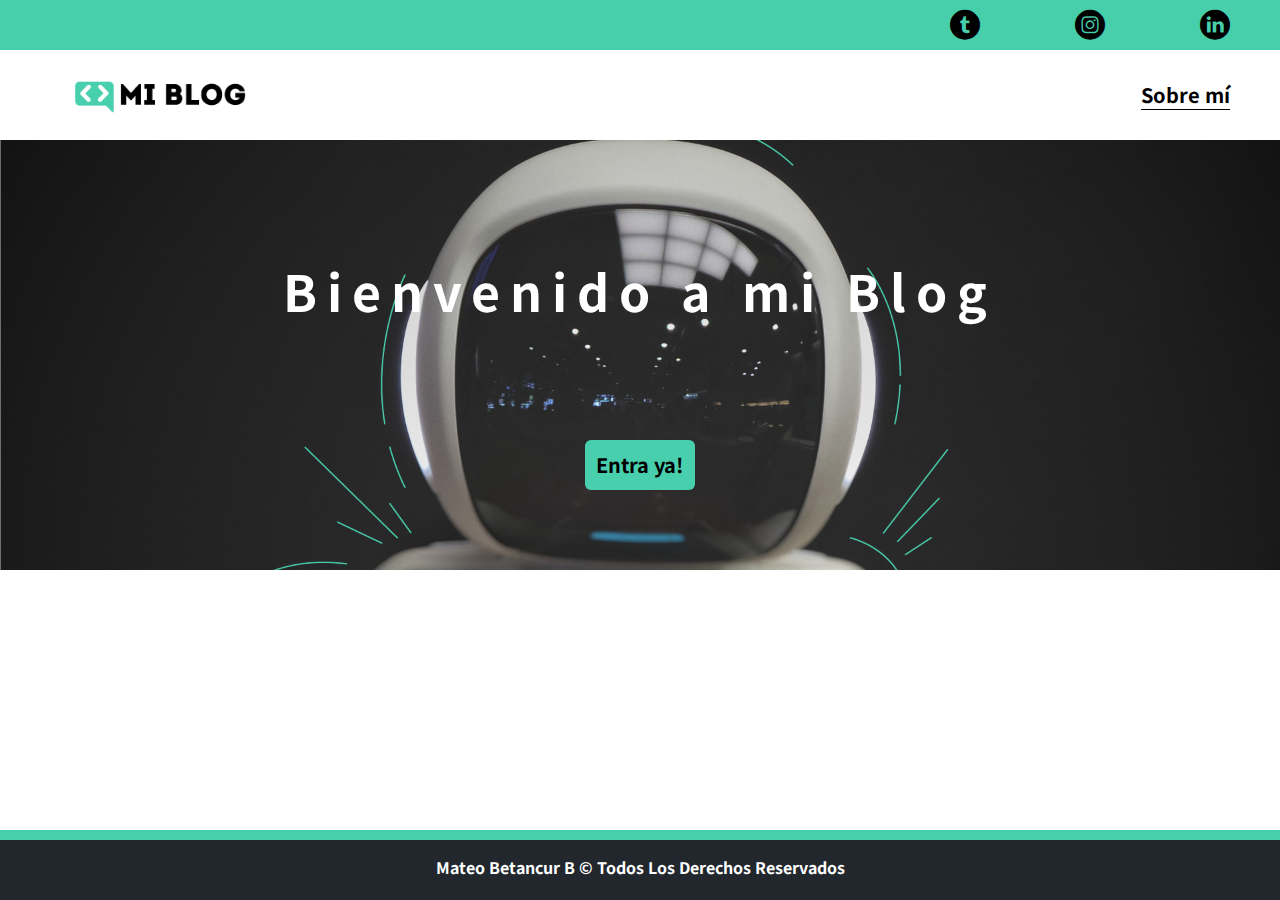
<file: index.html>
<!DOCTYPE html>
<html lang="es">

<head>
    <meta charset="UTF-8">
    <meta name="viewport" content="width=device-width, initial-scale=1.0">
    <meta http-equiv="X-UA-Compatible" content="ie=edge">
    <title>Mi Blog</title>
    <link rel="stylesheet" href="css/main.css">
    <link rel="stylesheet" href="css/font/flaticon.css">
    <link rel="stylesheet" href="css/media-queries.css">
    <link rel="preconnect" href="https://fonts.gstatic.com">
    <link rel="shortcut icon" href="/assets/img/tierra.png" type="image/x-icon">
    <link href="https://fonts.googleapis.com/css2?family=Noto+Sans+JP:wght@100;300;400;500;700;900&display=swap" rel="stylesheet">
</head>

<body>
    <header>
        <section class="header-icons-container">
            <div class="icons">
                <a href="https://twitter.com/MateoBetancurB" target="_blank"><span class="flaticon-002-twitter"></span></a>
                <a href="https://www.instagram.com/mateobetancurb/" target="_blank"><span class="flaticon-011-instagram"></span></a>
                <a href="https://www.linkedin.com/in/mateo-betancur-b-013927201/" target="_blank"><span class="flaticon-010-linkedin"></span></a>
            </div>
        </section>
        <nav>
            <section class="nav-logo-container">
                <a href="/index.html"><img src="assets/img/Logo-negro.png" alt="Logo de mi blog"> </a>
            </section>
            <section class="profile-link">
                <a href="perfil.html">Sobre mí</a>
            </section>
        </nav>
    </header>
    <main class="home-main">
        <section>
            <h1 class="home-main-text">Bienvenido a mi Blog</h1>
            <a class="home-main-button" href="blogs.html">Entra ya!</a>
        </section>
    </main>
    <footer class="footer1">
        <p>Mateo Betancur B &copy; Todos Los Derechos Reservados </p>
    </footer>
</body>

</html>
</file>
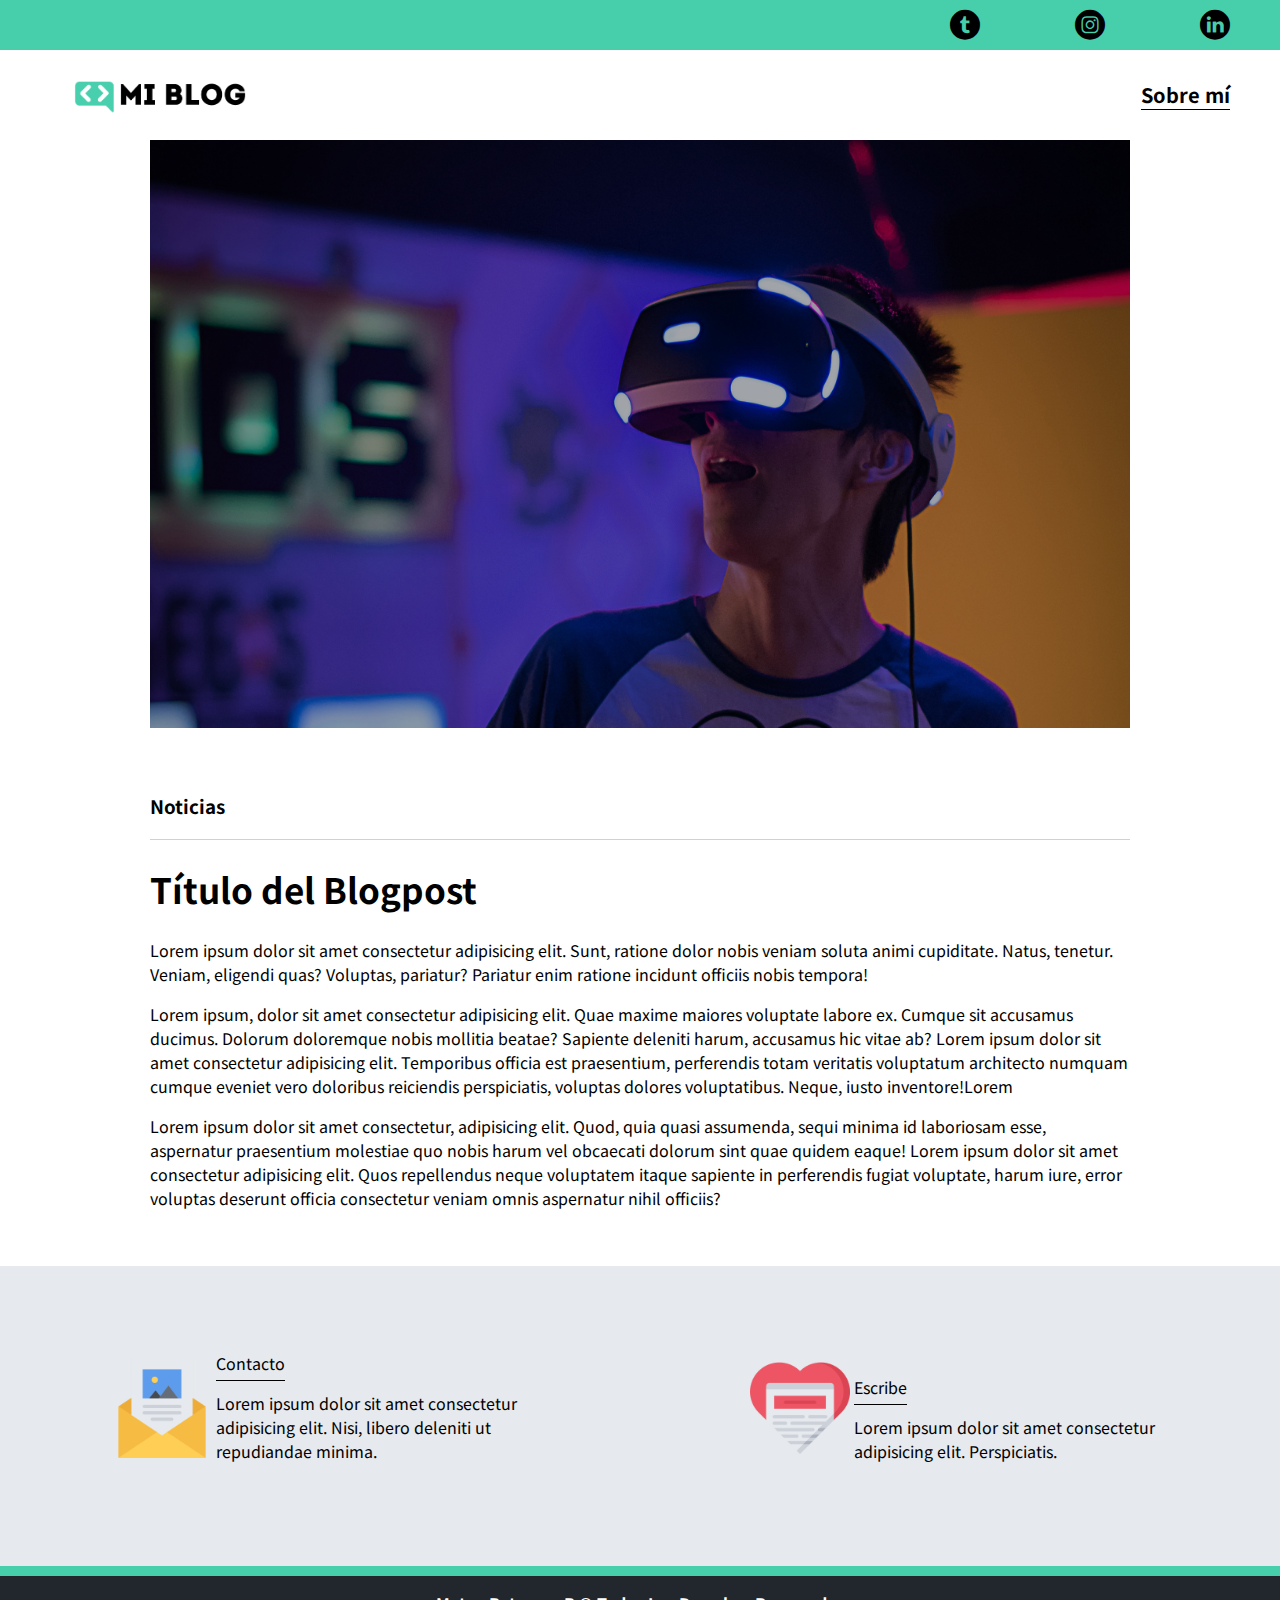
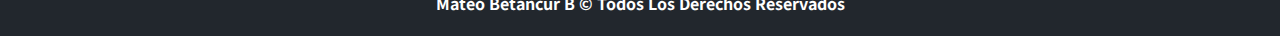
<file: blog.html>
<!DOCTYPE html>
<html lang="es">

<head>
    <meta charset="UTF-8">
    <meta name="viewport" content="width=device-width, initial-scale=1.0">
    <meta http-equiv="X-UA-Compatible" content="ie=edge">
    <title>Mi Blog</title>
    <link rel="stylesheet" href="css/main.css">
    <link rel="stylesheet" href="css/font/flaticon.css">
    <link rel="stylesheet" href="css/media-queries.css">
    <link rel="preconnect" href="https://fonts.gstatic.com">
    <link rel="shortcut icon" href="/assets/img/tierra.png" type="image/x-icon">
    <link href="https://fonts.googleapis.com/css2?family=Noto+Sans+JP:wght@100;300;400;500;700;900&display=swap" rel="stylesheet">
</head>

<body>
    <header>
        <section class="header-icons-container">
            <div class="icons">
                <a href="/"><span class="flaticon-002-twitter"></span></a>
                <a href="/"><span class="flaticon-011-instagram"></span></a>
                <a href="/"><span class="flaticon-010-linkedin"></span></a>
            </div>
        </section>
        <nav>
            <section class="nav-logo-container">
                <a href="/"><img src="assets/img/Logo-negro.png" alt="Logo de mi blog"> </a>
            </section>
            <section class="profile-link">
                <a href="perfil.html">Sobre mí</a>
            </section>
        </nav>
    </header>
    <main>
        <section class="grid-container blogpost-img-container">
            <img src="assets/img/post-1.png" alt="">
        </section>
        <section class="blogpost-main-container">
            <div class="grid-container">
                <h3>Noticias</h3>
                <article>
                    <h1>Título del Blogpost</h1>
                    <p>Lorem ipsum dolor sit amet consectetur adipisicing elit. Sunt, ratione dolor nobis veniam soluta animi cupiditate. Natus, tenetur. Veniam, eligendi quas? Voluptas, pariatur? Pariatur enim ratione incidunt officiis nobis tempora!</p>
                    <p>Lorem ipsum, dolor sit amet consectetur adipisicing elit. Quae maxime maiores voluptate labore ex. Cumque sit accusamus ducimus. Dolorum doloremque nobis mollitia beatae? Sapiente deleniti harum, accusamus hic vitae ab? Lorem ipsum
                        dolor sit amet consectetur adipisicing elit. Temporibus officia est praesentium, perferendis totam veritatis voluptatum architecto numquam cumque eveniet vero doloribus reiciendis perspiciatis, voluptas dolores voluptatibus. Neque,
                        iusto inventore!Lorem</p>
                    <p>Lorem ipsum dolor sit amet consectetur, adipisicing elit. Quod, quia quasi assumenda, sequi minima id laboriosam esse, aspernatur praesentium molestiae quo nobis harum vel obcaecati dolorum sint quae quidem eaque! Lorem ipsum dolor
                        sit amet consectetur adipisicing elit. Quos repellendus neque voluptatem itaque sapiente in perferendis fugiat voluptate, harum iure, error voluptas deserunt officia consectetur veniam omnis aspernatur nihil officiis?</p>
                </article>
            </div>
        </section>
        <section class="contact-main-container">
            <div>
                <img src="assets/img/013-newsletter.png" alt="">
                <div class="contact-left">
                    <a href="/">Contacto</a>
                    <p>Lorem ipsum dolor sit amet consectetur adipisicing elit. Nisi, libero deleniti ut repudiandae minima.</p>
                </div>
            </div>
            <div>
                <img src="assets/img/006-like.png" alt="">
                <div class="contact-right">
                    <a href="/">Escribe</a>
                    <p>Lorem ipsum dolor sit amet consectetur adipisicing elit. Perspiciatis.</p>
                </div>
            </div>
        </section>
    </main>
    <footer class="footer">
        <p>Mateo Betancur B &copy; Todos Los Derechos Reservados </p>
    </footer>
</body>

</html>
</file>
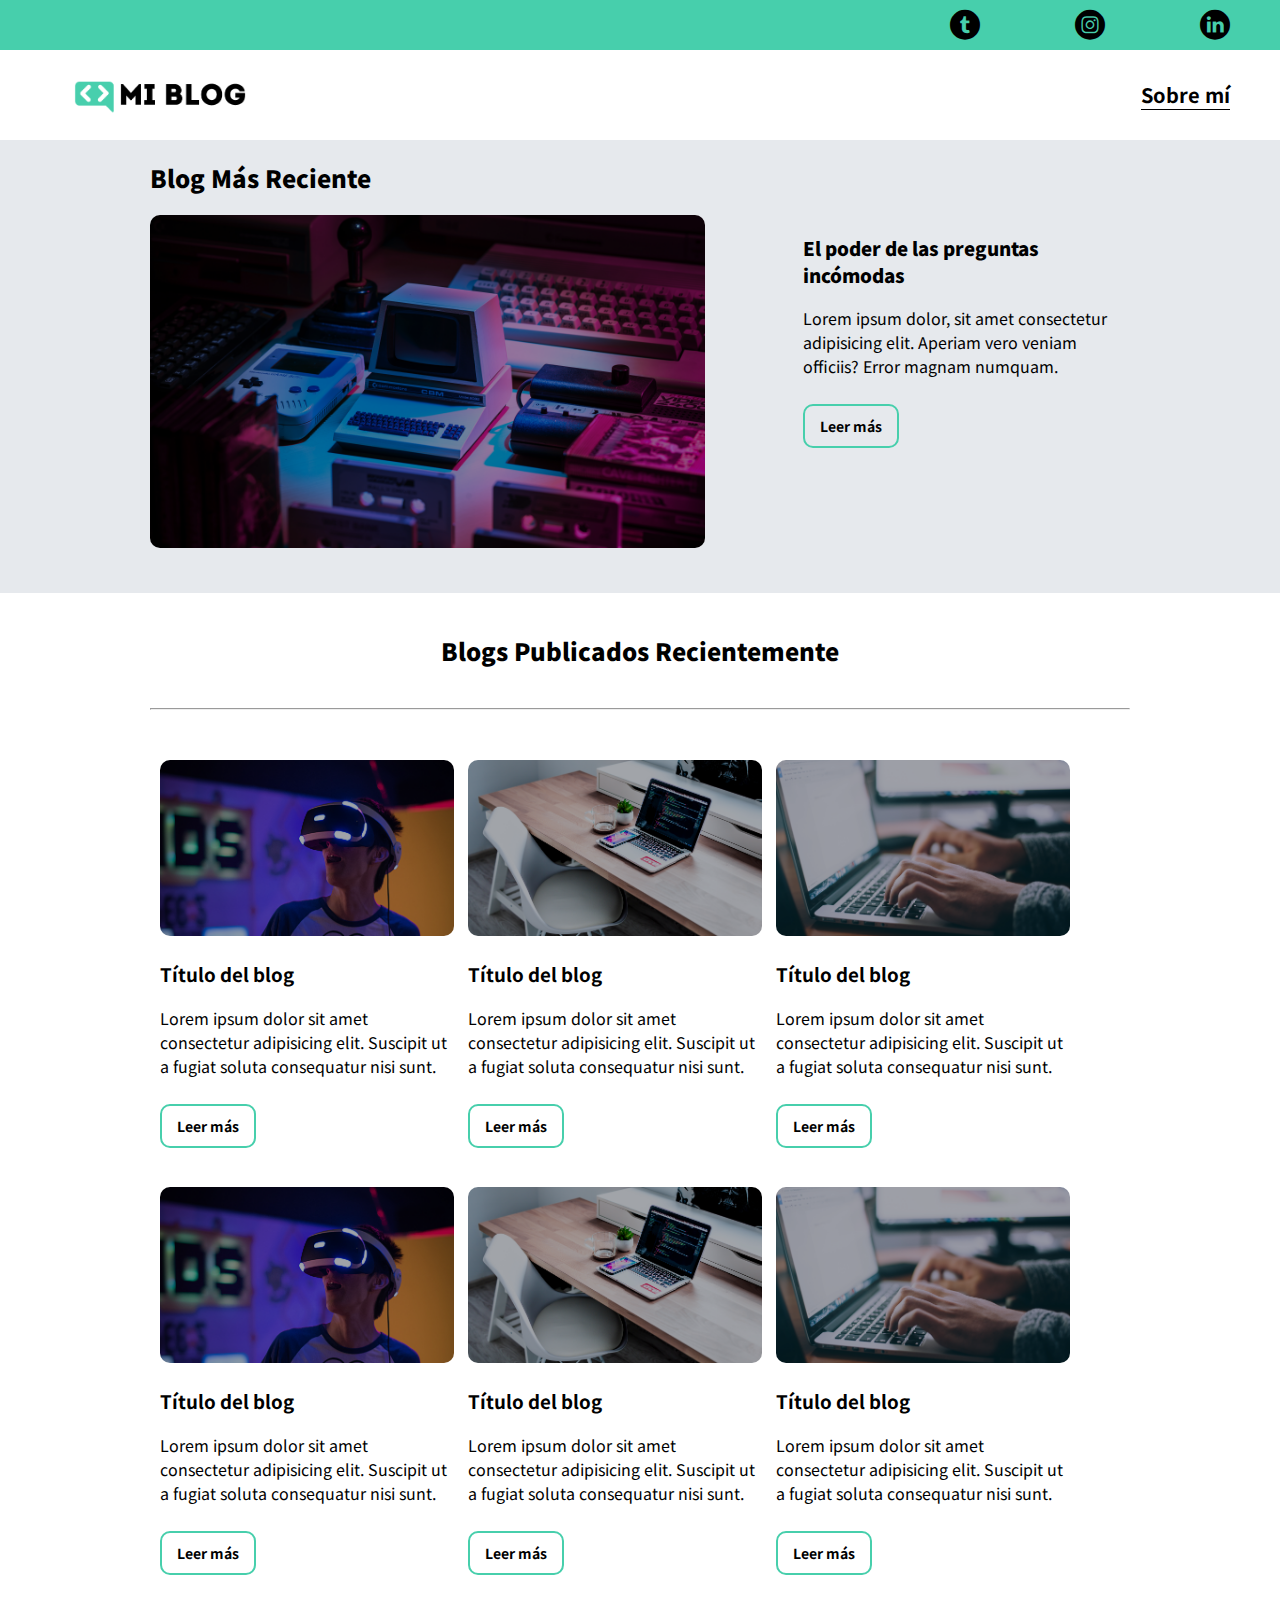
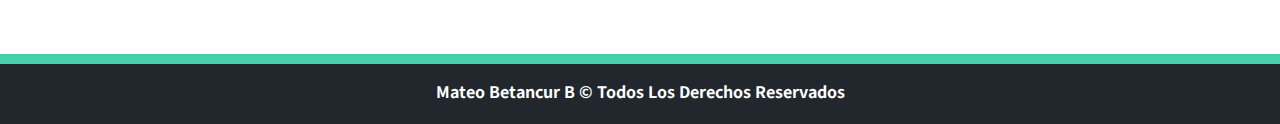
<file: blogs.html>
<!DOCTYPE html>
<html lang="es">

<head>
    <meta charset="UTF-8">
    <meta name="viewport" content="width=device-width, initial-scale=1.0">
    <meta http-equiv="X-UA-Compatible" content="ie=edge">
    <title>Mi Blog</title>
    <link rel="stylesheet" href="css/main.css">
    <link rel="stylesheet" href="css/font/flaticon.css">
    <link rel="stylesheet" href="css/media-queries.css">
    <link rel="preconnect" href="https://fonts.gstatic.com">
    <link rel="shortcut icon" href="/assets/img/tierra.png" type="image/x-icon">
    <link href="https://fonts.googleapis.com/css2?family=Noto+Sans+JP:wght@100;300;400;500;700;900&display=swap" rel="stylesheet">
</head>

<body>
    <header>
        <section class="header-icons-container">
            <div class="icons">
                <a href="/"><span class="flaticon-002-twitter"></span></a>
                <a href="/"><span class="flaticon-011-instagram"></span></a>
                <a href="/"><span class="flaticon-010-linkedin"></span></a>
            </div>
        </section>
        <nav>
            <section class="nav-logo-container">
                <a href="/"><img src="assets/img/Logo-negro.png" alt="Logo de mi blog"> </a>
            </section>
            <section class="profile-link">
                <a href="perfil.html">Sobre mí</a>
            </section>
        </nav>
    </header>
    <main class="blogs-main">
        <section class="blogs-news-container">
            <div class="grid-container blogs-main-new">
                <h2>Blog Más Reciente</h2>
                <div class="blogs-news-img-container">
                    <img src="assets/img/main-news-img.png" alt="imagen del blog">
                </div>
                <div class="blogs-news-info-container">
                    <h3>El poder de las preguntas incómodas</h3>
                    <p>Lorem ipsum dolor, sit amet consectetur adipisicing elit. Aperiam vero veniam officiis? Error magnam numquam.</p>
                    <a href="" class="blogs-button">Leer más</a>
                </div>
            </div>
        </section>
        <section class="blogs-posts-container">
            <div class="grid-container">
                <h2>Blogs Publicados Recientemente</h2>
                <hr>
                <article class="post-container">
                    <img src="assets/img/post-1.png" alt="imagen del blog">
                    <h3>Título del blog</h3>
                    <p>Lorem ipsum dolor sit amet consectetur adipisicing elit. Suscipit ut a fugiat soluta consequatur nisi sunt.</p>
                    <a href="" class="blogs-button">Leer más</a>
                </article>
                <article class="post-container">
                    <img src="assets/img/post-2.png" alt="imagen del blog">
                    <h3>Título del blog</h3>
                    <p>Lorem ipsum dolor sit amet consectetur adipisicing elit. Suscipit ut a fugiat soluta consequatur nisi sunt.</p>
                    <a href="" class="blogs-button">Leer más</a>
                </article>
                <article class="post-container">
                    <img src="assets/img/post-3.png" alt="imagen del blog">
                    <h3>Título del blog</h3>
                    <p>Lorem ipsum dolor sit amet consectetur adipisicing elit. Suscipit ut a fugiat soluta consequatur nisi sunt.</p>
                    <a href="" class="blogs-button">Leer más</a>
                </article>
                <article class="post-container">
                    <img src="assets/img/post-1.png" alt="imagen del blog">
                    <h3>Título del blog</h3>
                    <p>Lorem ipsum dolor sit amet consectetur adipisicing elit. Suscipit ut a fugiat soluta consequatur nisi sunt.</p>
                    <a href="" class="blogs-button">Leer más</a>
                </article>
                <article class="post-container">
                    <img src="assets/img/post-2.png" alt="imagen del blog">
                    <h3>Título del blog</h3>
                    <p>Lorem ipsum dolor sit amet consectetur adipisicing elit. Suscipit ut a fugiat soluta consequatur nisi sunt.</p>
                    <a href="" class="blogs-button">Leer más</a>
                </article>
                <article class="post-container">
                    <img src="assets/img/post-3.png" alt="imagen del blog">
                    <h3>Título del blog</h3>
                    <p>Lorem ipsum dolor sit amet consectetur adipisicing elit. Suscipit ut a fugiat soluta consequatur nisi sunt.</p>
                    <a href="" class="blogs-button">Leer más</a>
                </article>
            </div>
        </section>
    </main>
    <footer class="footer">
        <p>Mateo Betancur B &copy; Todos Los Derechos Reservados </p>
    </footer>
</body>

</html>
</file>
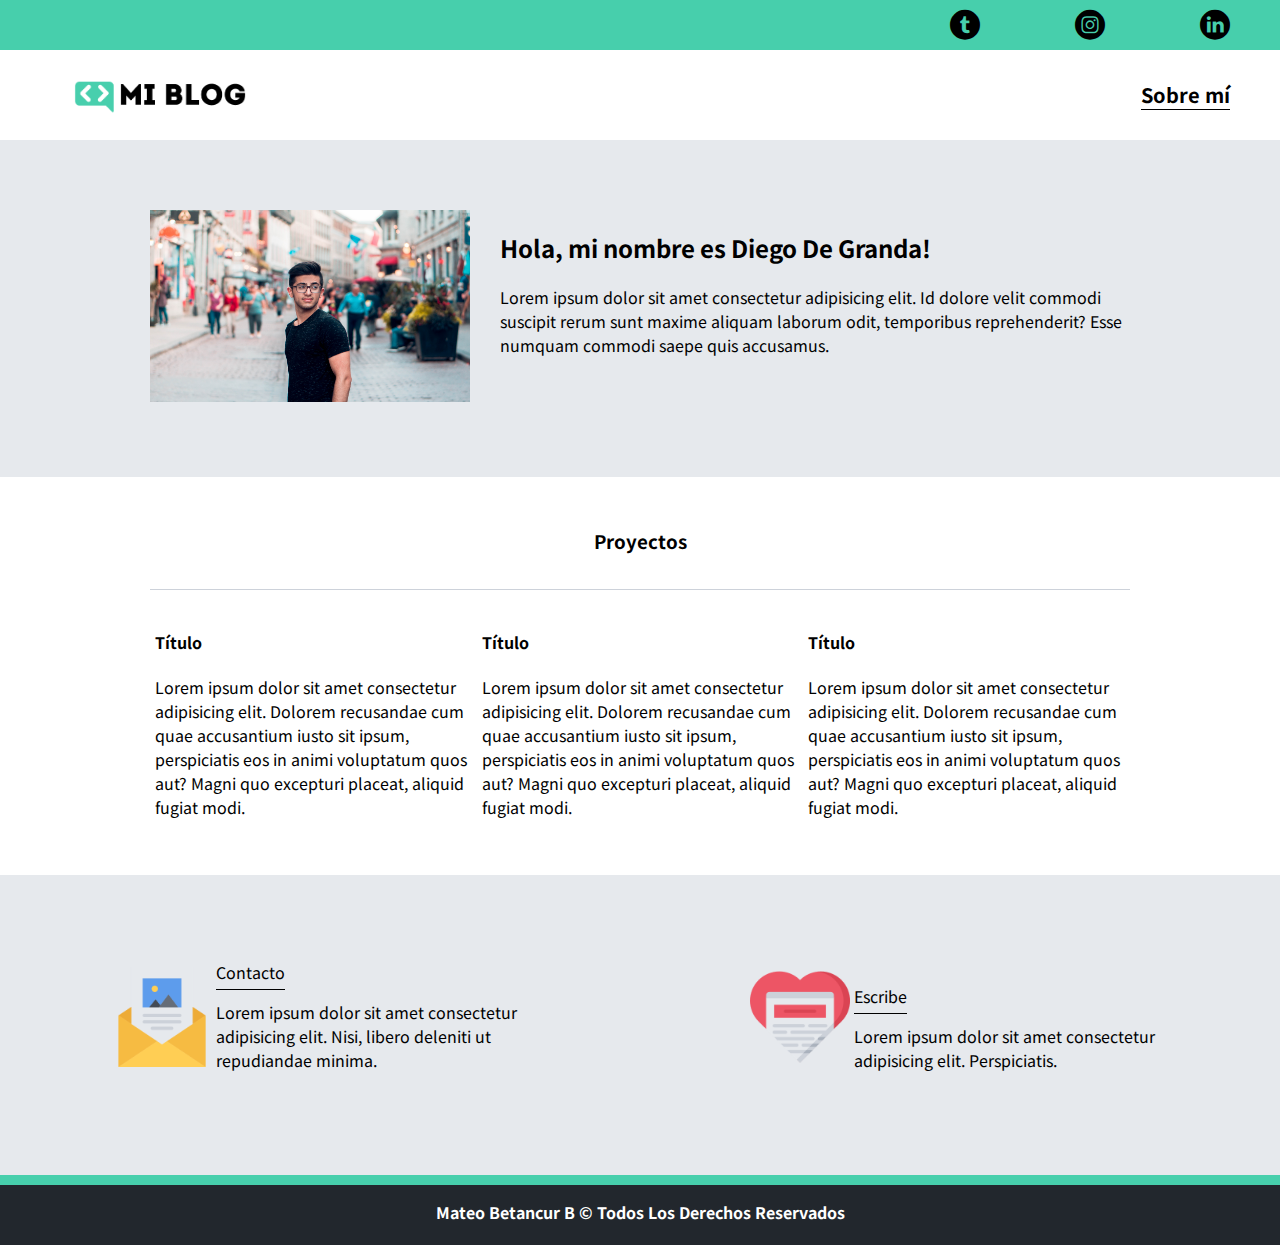
<file: perfil.html>
<!DOCTYPE html>
<html lang="es">

<head>
    <meta charset="UTF-8">
    <meta name="viewport" content="width=device-width, initial-scale=1.0">
    <meta http-equiv="X-UA-Compatible" content="ie=edge">
    <title>Mi Blog</title>
    <link rel="stylesheet" href="css/main.css">
    <link rel="stylesheet" href="css/font/flaticon.css">
    <link rel="stylesheet" href="css/media-queries.css">
    <link rel="preconnect" href="https://fonts.gstatic.com">
    <link rel="shortcut icon" href="/assets/img/tierra.png" type="image/x-icon">
    <link href="https://fonts.googleapis.com/css2?family=Noto+Sans+JP:wght@100;300;400;500;700;900&display=swap" rel="stylesheet">

</head>

<body>
    <header>
        <section class="header-icons-container">
            <div class="icons">
                <a href="/"><span class="flaticon-002-twitter"></span></a>
                <a href="/"><span class="flaticon-011-instagram"></span></a>
                <a href="/"><span class="flaticon-010-linkedin"></span></a>
            </div>
        </section>
        <nav>
            <section class="nav-logo-container">
                <a href="/"><img src="assets/img/Logo-negro.png" alt="Logo de mi blog"> </a>
            </section>
            <section class="profile-link">
                <a href="perfil.html">Sobre mí</a>
            </section>
        </nav>
    </header>
    <main>
        <section class="profile-main-container">
            <div class="grid-container profile-container">
                <div>
                    <img src="assets/img/profile-pic.jpg" alt="">
                </div>
                <div>
                    <h2>Hola, mi nombre es Diego De Granda!</h2>
                    <p>Lorem ipsum dolor sit amet consectetur adipisicing elit. Id dolore velit commodi suscipit rerum sunt maxime aliquam laborum odit, temporibus reprehenderit? Esse numquam commodi saepe quis accusamus.</p>
                </div>
            </div>
        </section>
        <section class="profile-main-proyects">
            <div class="grid-container">
                <h3>Proyectos</h3>
                <div class="proyects-main-container">
                    <article class="proyect-container">
                        <h4>Título</h4>
                        <p>Lorem ipsum dolor sit amet consectetur adipisicing elit. Dolorem recusandae cum quae accusantium iusto sit ipsum, perspiciatis eos in animi voluptatum quos aut? Magni quo excepturi placeat, aliquid fugiat modi.</p>
                    </article>
                    <article class="proyect-container">
                        <h4>Título</h4>
                        <p>Lorem ipsum dolor sit amet consectetur adipisicing elit. Dolorem recusandae cum quae accusantium iusto sit ipsum, perspiciatis eos in animi voluptatum quos aut? Magni quo excepturi placeat, aliquid fugiat modi.</p>
                    </article>
                    <article class="proyect-container">
                        <h4>Título</h4>
                        <p>Lorem ipsum dolor sit amet consectetur adipisicing elit. Dolorem recusandae cum quae accusantium iusto sit ipsum, perspiciatis eos in animi voluptatum quos aut? Magni quo excepturi placeat, aliquid fugiat modi.</p>
                    </article>
                </div>
            </div>
        </section>

        <section class="contact-main-container">
            <div>
                <img src="assets/img/013-newsletter.png" alt="">
                <div class="contact-left">
                    <a href="/">Contacto</a>
                    <p>Lorem ipsum dolor sit amet consectetur adipisicing elit. Nisi, libero deleniti ut repudiandae minima.</p>
                </div>
            </div>
            <div>
                <img src="assets/img/006-like.png" alt="">
                <div class="contact-right">
                    <a href="/">Escribe</a>
                    <p>Lorem ipsum dolor sit amet consectetur adipisicing elit. Perspiciatis.</p>
                </div>
            </div>
        </section>
    </main>
    <footer class="footer">
        <p>Mateo Betancur B &copy; Todos Los Derechos Reservados </p>
    </footer>
</body>

</html>
</file>
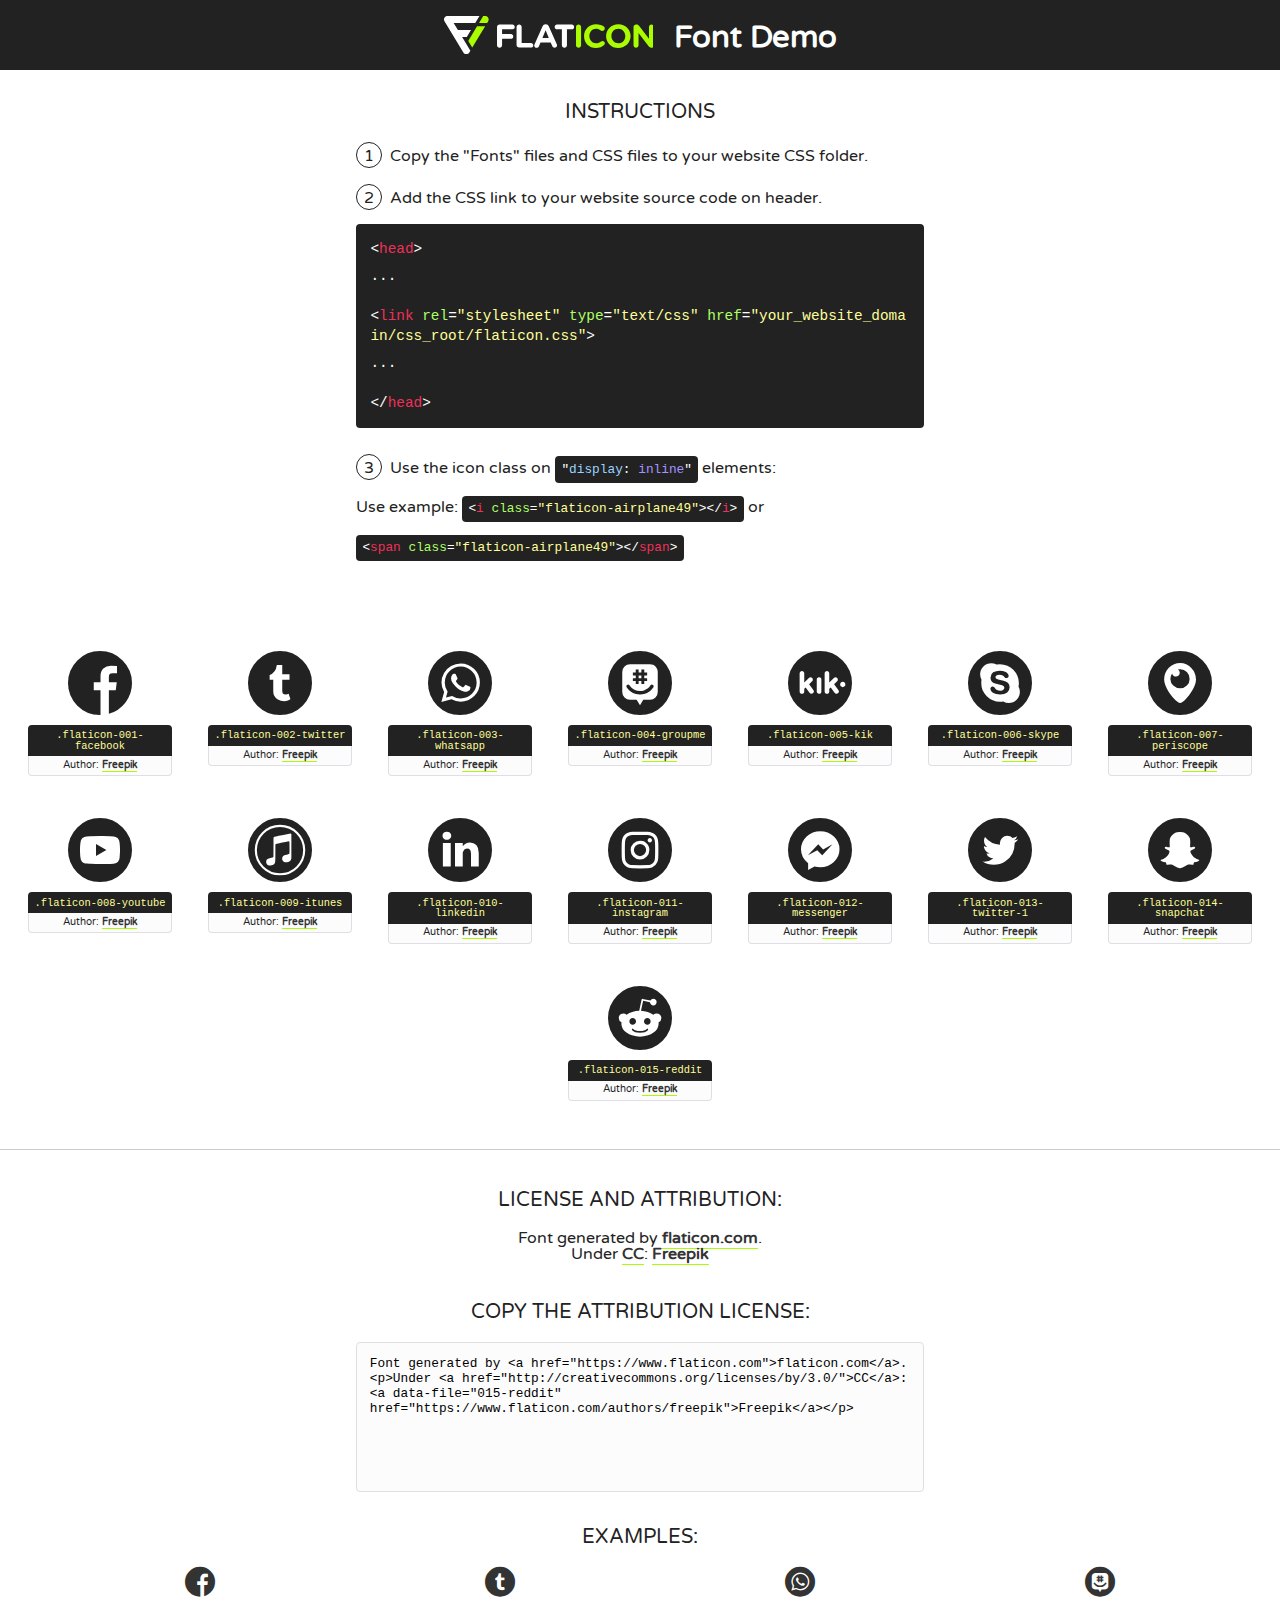
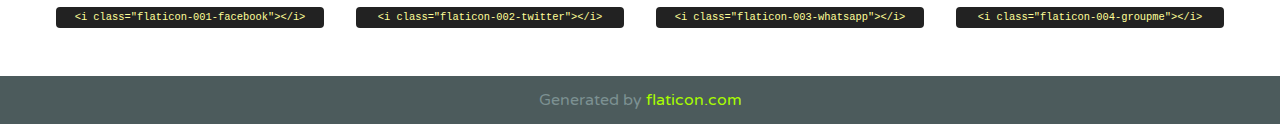
<file: css/font/flaticon.html>
<!DOCTYPE html>
<!--
  Flaticon icon font: Flaticon
  Creation date: 20/12/2018 09:27
-->
<html>
<!DOCTYPE html>
<html>

<head>
    <title>Flaticon WebFont</title>
    <link href="http://fonts.googleapis.com/css?family=Varela+Round" rel="stylesheet" type="text/css" />
    <link rel="stylesheet" type="text/css" href="flaticon.css">
    <meta charset="UTF-8">
    <style>
    html, body, div, span, applet, object, iframe,
    h1, h2, h3, h4, h5, h6, p, blockquote, pre,
    a, abbr, acronym, address, big, cite, code,
    del, dfn, em, img, ins, kbd, q, s, samp,
    small, strike, strong, sub, sup, tt, var,
    b, u, i, center,
    dl, dt, dd, ol, ul, li,
    fieldset, form, label, legend,
    table, caption, tbody, tfoot, thead, tr, th, td,
    article, aside, canvas, details, embed, 
    figure, figcaption, footer, header, hgroup, 
    menu, nav, output, ruby, section, summary,
    time, mark, audio, video {
        margin: 0;
        padding: 0;
        border: 0;
        font-size: 100%;
        font: inherit;
        vertical-align: baseline;
    }
    /* HTML5 display-role reset for older browsers */
    article, aside, details, figcaption, figure, 
    footer, header, hgroup, menu, nav, section {
        display: block;
    }
    body {
        line-height: 1;
    }
    ol, ul {
        list-style: none;
    }
    blockquote, q {
        quotes: none;
    }
    blockquote:before, blockquote:after,
    q:before, q:after {
        content: '';
        content: none;
    }
    table {
        border-collapse: collapse;
        border-spacing: 0;
    }
    body {
        font-family: 'Varela Round', Helvetica, Arial, sans-serif;
        font-size: 16px;
        color: #222;
    }
    a {
        color: #333;
        border-bottom: 1px solid #a9fd00;
        font-weight: bold;
        text-decoration: none;
    }
    * {
        -moz-box-sizing: border-box;
        -webkit-box-sizing: border-box;
        box-sizing: border-box;
        margin: 0;
        padding: 0;
    }
    [class^="flaticon-"]:before, [class*=" flaticon-"]:before, [class^="flaticon-"]:after, [class*=" flaticon-"]:after {
        font-family: Flaticon;
        font-size: 30px;
        font-style: normal;
        margin-left: 20px;
        color: #333;
    }
    .wrapper {
        max-width: 600px;
        margin: auto;
        padding: 0 1em;
    }
    .title {
        font-size: 1.25em;
        text-align: center;
        margin-bottom: 1em;
        text-transform: uppercase;
    }
    header {
        text-align: center;
        background-color: #222;
        color: #fff;
        padding: 1em;
    }
    header .logo {
        width: 210px;
        height: 38px;
        display: inline-block;
        vertical-align: middle;
        margin-right: 1em;
        border: none;
    }
    header strong {
        font-size: 1.95em;
        font-weight: bold;
        vertical-align: middle;
        margin-top: 5px;
        display: inline-block;
    }
    .demo {
        margin: 2em auto;
        line-height: 1.25em;
    }
    .demo ul li {
        margin-bottom: 1em;
    }
    .demo ul li .num {
        color: #222;
        border-radius: 20px;
        display: inline-block;
        width: 26px;
        padding: 3px;
        height: 26px;
        text-align: center;
        margin-right: 0.5em;
        border: 1px solid #222;
    }
    .demo ul li code {
        background-color: #222;
        border-radius: 4px;
        padding: 0.25em 0.5em;
        display: inline-block;
        color: #fff;
        font-family: Consolas,Monaco,Lucida Console,Liberation Mono,DejaVu Sans Mono,Bitstream Vera Sans Mono,Courier New, monospace;
        font-weight: lighter;
        margin-top: 1em;
        font-size: 0.8em;
        word-break: break-all;
    }
    .demo ul li code.big {
        padding: 1em;
        font-size: 0.9em;
    }
    .demo ul li code .red {
        color: #EF3159;
    }
    .demo ul li code .green {
        color: #ACFF65;
    }
    .demo ul li code .yellow {
        color: #FFFF99;
    }
    .demo ul li code .blue {
        color: #99D3FF;
    }
    .demo ul li code .purple {
        color: #A295FF;
    }
    .demo ul li code .dots {
        margin-top: 0.5em;
        display: block;
    }
    #glyphs {
        border-bottom: 1px solid #ccc;
        padding: 2em 0;
        text-align: center;
    }
    .glyph {
        display: inline-block;
        width: 9em;
        margin: 1em;
        text-align: center;
        vertical-align: top;
        background: #FFF;
    }
    .glyph .glyph-icon {
        padding: 10px;
        display: block;
        font-family:"Flaticon";
        font-size: 64px;
        line-height: 1;
    }
    .glyph .glyph-icon:before {
        font-size: 64px;
        color: #222;
        margin-left: 0;
    }
    .class-name {
        font-size: 0.65em;
        background-color: #222;
        color: #fff;
        border-radius: 4px 4px 0 0;
        padding: 0.5em;
        color: #FFFF99;
        font-family: Consolas,Monaco,Lucida Console,Liberation Mono,DejaVu Sans Mono,Bitstream Vera Sans Mono,Courier New, monospace;
    }
    .author-name {
        font-size: 0.6em;
        background-color: #fcfcfd;
        border: 1px solid #DEDEE4;
        border-top: 0;
        border-radius: 0 0 4px 4px;
        padding: 0.5em;
    }
    .class-name:last-child {
        font-size: 10px;
        color:#888;
    }
    .class-name:last-child a {
        font-size: 10px;
        color:#555;
    }
    .class-name:last-child a:hover {
        color:#a9fd00;
    }
    .glyph > input {
        display: block;
        width: 100px;
        margin: 5px auto;
        text-align: center;
        font-size: 12px;
        cursor: text;
    }
    .glyph > input.icon-input {
        font-family:"Flaticon";
        font-size: 16px;
        margin-bottom: 10px;
    }
    .attribution .title {
        margin-top: 2em;
    }
    .attribution textarea {
        background-color: #fcfcfd;
        padding: 1em;
        border: none;
        box-shadow: none;
        border: 1px solid #DEDEE4;
        border-radius: 4px;
        resize: none;
        width: 100%;
        height: 150px;
        font-size: 0.8em;
        font-family: Consolas,Monaco,Lucida Console,Liberation Mono,DejaVu Sans Mono,Bitstream Vera Sans Mono,Courier New, monospace;
        -webkit-appearance: none;
    }
    .iconsuse {
        margin: 2em auto;
        text-align: center;
        max-width: 1200px;
    }
    .iconsuse:after {
        content: '';
        display: table;
        clear: both;
    }
    .iconsuse .image {
        float: left;
        width: 25%;
        padding: 0 1em;
    }
    .iconsuse .image p {
        margin-bottom: 1em;
    }
    .iconsuse .image span {
        display: block;
        font-size: 0.65em;
        background-color: #222;
        color: #fff;
        border-radius: 4px;
        padding: 0.5em;
        color: #FFFF99;
        margin-top: 1em;
        font-family: Consolas,Monaco,Lucida Console,Liberation Mono,DejaVu Sans Mono,Bitstream Vera Sans Mono,Courier New, monospace;
    }
    #footer {
        text-align: center;
        background-color: #4C5B5C;
        color: #7c9192;
        padding: 1em;
    }
    #footer a {
        border: none;
        color: #a9fd00;
        font-weight: normal;
    }
    @media (max-width: 960px) {
        .iconsuse .image {
            width: 50%;
        }
    }
    @media (max-width: 560px) {
        .iconsuse .image {
            width: 100%;
        }
    }
    </style>
</head>

<body class="characters-off">

    <header>
        <a href="https://www.flaticon.com" target="_blank" class="logo">
            <svg version="1.1" xmlns="http://www.w3.org/2000/svg" xmlns:xlink="http://www.w3.org/1999/xlink" xmlns:a="http://ns.adobe.com/AdobeSVGViewerExtensions/3.0/" viewBox="0 0 560.875 102.036" enable-background="new 0 0 560.875 102.036" xml:space="preserve">
                <defs>
                </defs>
                <g>
                    <g class="letters">
                        <path fill="#ffffff" d="M141.596,29.675c0-3.777,2.985-6.767,6.764-6.767h34.438c3.426,0,6.15,2.728,6.15,6.15
                        c0,3.43-2.724,6.149-6.15,6.149h-27.674v13.091h23.719c3.429,0,6.151,2.724,6.151,6.15c0,3.43-2.723,6.149-6.151,6.149h-23.719
                        v17.574c0,3.773-2.986,6.761-6.764,6.761c-3.779,0-6.764-2.989-6.764-6.761V29.675z"></path>
                        <path fill="#ffffff" d="M193.844,29.149c0-3.781,2.985-6.767,6.764-6.767c3.776,0,6.763,2.985,6.763,6.767v42.957h25.039
                        c3.426,0,6.149,2.726,6.149,6.153c0,3.425-2.723,6.15-6.149,6.15h-31.802c-3.779,0-6.764-2.986-6.764-6.768V29.149z"></path>
                        <path fill="#ffffff" d="M241.891,75.71l21.438-48.407c1.492-3.341,4.215-5.357,7.906-5.357h0.792
                        c3.686,0,6.323,2.017,7.815,5.357l21.439,48.407c0.436,0.967,0.701,1.845,0.701,2.723c0,3.602-2.809,6.501-6.414,6.501
                        c-3.161,0-5.269-1.845-6.499-4.655l-4.132-9.661h-27.059l-4.301,10.102c-1.144,2.631-3.426,4.214-6.237,4.214
                        c-3.517,0-6.24-2.81-6.24-6.325C241.1,77.64,241.451,76.677,241.891,75.71z M279.932,58.666l-8.521-20.297l-8.526,20.297H279.932
                        z"></path>
                        <path fill="#ffffff" d="M314.864,35.387H301.86c-3.429,0-6.239-2.813-6.239-6.238c0-3.429,2.811-6.24,6.239-6.24h39.533
                        c3.426,0,6.237,2.811,6.237,6.24c0,3.425-2.811,6.238-6.237,6.238h-13.001v42.785c0,3.773-2.99,6.761-6.764,6.761
                        c-3.779,0-6.764-2.989-6.764-6.761V35.387z"></path>
                        <path fill="#A9FD00" d="M352.615,29.149c0-3.781,2.985-6.767,6.767-6.767c3.774,0,6.761,2.985,6.761,6.767v49.024
                        c0,3.773-2.987,6.761-6.761,6.761c-3.781,0-6.767-2.989-6.767-6.761V29.149z"></path>
                        <path fill="#A9FD00" d="M374.132,53.836v-0.179c0-17.481,13.178-31.801,32.065-31.801c9.22,0,15.459,2.458,20.557,6.238
                        c1.402,1.054,2.637,2.985,2.637,5.357c0,3.692-2.985,6.59-6.681,6.59c-1.845,0-3.071-0.702-4.044-1.319
                        c-3.776-2.813-7.729-4.393-12.562-4.393c-10.364,0-17.831,8.611-17.831,19.154v0.173c0,10.542,7.291,19.329,17.831,19.329
                        c5.715,0,9.492-1.756,13.359-4.834c1.049-0.874,2.458-1.491,4.039-1.491c3.429,0,6.325,2.813,6.325,6.236
                        c0,2.106-1.056,3.78-2.282,4.834c-5.539,4.834-12.036,7.733-21.878,7.733C387.572,85.464,374.132,71.493,374.132,53.836z"></path>
                        <path fill="#A9FD00" d="M433.009,53.836v-0.179c0-17.481,13.79-31.801,32.766-31.801c18.981,0,32.592,14.143,32.592,31.628v0.173
                        c0,17.483-13.785,31.807-32.769,31.807C446.625,85.464,433.009,71.32,433.009,53.836z M484.224,53.836v-0.179
                        c0-10.539-7.725-19.326-18.626-19.326c-10.893,0-18.449,8.611-18.449,19.154v0.173c0,10.542,7.73,19.329,18.626,19.329
                        C476.676,72.986,484.224,64.378,484.224,53.836z"></path>
                        <path fill="#A9FD00" d="M506.233,29.321c0-3.774,2.99-6.763,6.767-6.763h1.401c3.252,0,5.183,1.583,7.029,3.953l26.093,34.265
                        V29.059c0-3.692,2.99-6.677,6.681-6.677c3.683,0,6.671,2.985,6.671,6.677v48.934c0,3.78-2.987,6.765-6.764,6.765h-0.436
                        c-3.257,0-5.188-1.581-7.034-3.953l-27.056-35.492v32.944c0,3.687-2.985,6.676-6.678,6.676c-3.683,0-6.673-2.989-6.673-6.676
                        V29.321z"></path>
                    </g>
                    <g class="insignia">
                        <path fill="#ffffff" d="M48.372,56.137h12.517l11.156-18.537H37.186L25.688,18.539h57.825L94.668,0H9.271
                        C5.925,0,2.842,1.801,1.198,4.716c-1.644,2.907-1.593,6.482,0.134,9.343l50.38,83.501c1.678,2.781,4.689,4.476,7.938,4.476
                        c3.246,0,6.257-1.695,7.935-4.476l2.898-4.804L48.372,56.137z"></path>
                        <g class="i">
                            <path fill="#A9FD00" d="M93.575,18.539h0.031v0.004l21.652,0.004l2.705-4.488c1.727-2.861,1.778-6.436,0.133-9.343
                            C116.454,1.801,113.371,0,110.026,0h-5.294L93.575,18.539z"></path>
                            <polygon fill="#A9FD00" points="88.291,27.356 64.725,66.486 75.519,84.404 109.942,27.356"></polygon>
                        </g>
                    </g>
                </g>
            </svg>
        </a>
        <strong>Font Demo</strong>
    </header>


    <section class="demo wrapper">

        <p class="title">Instructions</p>

        <ul>
            <li>
                <span class="num">1</span>Copy the "Fonts" files and CSS files to your website CSS folder.
            </li>
            <li>
                <span class="num">2</span>Add the CSS link to your website source code on header.
                <code class="big">
                    &lt;<span class="red">head</span>&gt;
                    <br/><span class="dots">...</span>
                    <br/>&lt;<span class="red">link</span> <span class="green">rel</span>=<span class="yellow">"stylesheet"</span> <span class="green">type</span>=<span class="yellow">"text/css"</span> <span class="green">href</span>=<span class="yellow">"your_website_domain/css_root/flaticon.css"</span>&gt;
                    <br/><span class="dots">...</span>
                    <br/>&lt;/<span class="red">head</span>&gt;
                </code>
            </li>

            <li>
                <p>
                    <span class="num">3</span>Use the icon class on <code>"<span class="blue">display</span>:<span class="purple"> inline</span>"</code> elements:
                    <br />
                    Use example: <code>&lt;<span class="red">i</span> <span class="green">class</span>=<span class="yellow">&quot;flaticon-airplane49&quot;</span>&gt;&lt;/<span class="red">i</span>&gt;</code> or <code>&lt;<span class="red">span</span> <span class="green">class</span>=<span class="yellow">&quot;flaticon-airplane49&quot;</span>&gt;&lt;/<span class="red">span</span>&gt;</code>
            </li>
        </ul>

    </section>




   <section id="glyphs">          
    
      
        <div class="glyph"><div class="glyph-icon flaticon-001-facebook"></div>
            <div class="class-name">.flaticon-001-facebook</div>
            <div class="author-name">Author: <a data-file="001-facebook" href="https://www.flaticon.com/authors/freepik">Freepik</a> </div> 
        </div>        
        
        <div class="glyph"><div class="glyph-icon flaticon-002-twitter"></div>
            <div class="class-name">.flaticon-002-twitter</div>
            <div class="author-name">Author: <a data-file="002-twitter" href="https://www.flaticon.com/authors/freepik">Freepik</a> </div> 
        </div>        
        
        <div class="glyph"><div class="glyph-icon flaticon-003-whatsapp"></div>
            <div class="class-name">.flaticon-003-whatsapp</div>
            <div class="author-name">Author: <a data-file="003-whatsapp" href="https://www.flaticon.com/authors/freepik">Freepik</a> </div> 
        </div>        
        
        <div class="glyph"><div class="glyph-icon flaticon-004-groupme"></div>
            <div class="class-name">.flaticon-004-groupme</div>
            <div class="author-name">Author: <a data-file="004-groupme" href="https://www.flaticon.com/authors/freepik">Freepik</a> </div> 
        </div>        
        
        <div class="glyph"><div class="glyph-icon flaticon-005-kik"></div>
            <div class="class-name">.flaticon-005-kik</div>
            <div class="author-name">Author: <a data-file="005-kik" href="https://www.flaticon.com/authors/freepik">Freepik</a> </div> 
        </div>        
        
        <div class="glyph"><div class="glyph-icon flaticon-006-skype"></div>
            <div class="class-name">.flaticon-006-skype</div>
            <div class="author-name">Author: <a data-file="006-skype" href="https://www.flaticon.com/authors/freepik">Freepik</a> </div> 
        </div>        
        
        <div class="glyph"><div class="glyph-icon flaticon-007-periscope"></div>
            <div class="class-name">.flaticon-007-periscope</div>
            <div class="author-name">Author: <a data-file="007-periscope" href="https://www.flaticon.com/authors/freepik">Freepik</a> </div> 
        </div>        
        
        <div class="glyph"><div class="glyph-icon flaticon-008-youtube"></div>
            <div class="class-name">.flaticon-008-youtube</div>
            <div class="author-name">Author: <a data-file="008-youtube" href="https://www.flaticon.com/authors/freepik">Freepik</a> </div> 
        </div>        
        
        <div class="glyph"><div class="glyph-icon flaticon-009-itunes"></div>
            <div class="class-name">.flaticon-009-itunes</div>
            <div class="author-name">Author: <a data-file="009-itunes" href="https://www.flaticon.com/authors/freepik">Freepik</a> </div> 
        </div>        
        
        <div class="glyph"><div class="glyph-icon flaticon-010-linkedin"></div>
            <div class="class-name">.flaticon-010-linkedin</div>
            <div class="author-name">Author: <a data-file="010-linkedin" href="https://www.flaticon.com/authors/freepik">Freepik</a> </div> 
        </div>        
        
        <div class="glyph"><div class="glyph-icon flaticon-011-instagram"></div>
            <div class="class-name">.flaticon-011-instagram</div>
            <div class="author-name">Author: <a data-file="011-instagram" href="https://www.flaticon.com/authors/freepik">Freepik</a> </div> 
        </div>        
        
        <div class="glyph"><div class="glyph-icon flaticon-012-messenger"></div>
            <div class="class-name">.flaticon-012-messenger</div>
            <div class="author-name">Author: <a data-file="012-messenger" href="https://www.flaticon.com/authors/freepik">Freepik</a> </div> 
        </div>        
        
        <div class="glyph"><div class="glyph-icon flaticon-013-twitter-1"></div>
            <div class="class-name">.flaticon-013-twitter-1</div>
            <div class="author-name">Author: <a data-file="013-twitter-1" href="https://www.flaticon.com/authors/freepik">Freepik</a> </div> 
        </div>        
        
        <div class="glyph"><div class="glyph-icon flaticon-014-snapchat"></div>
            <div class="class-name">.flaticon-014-snapchat</div>
            <div class="author-name">Author: <a data-file="014-snapchat" href="https://www.flaticon.com/authors/freepik">Freepik</a> </div> 
        </div>        
        
        <div class="glyph"><div class="glyph-icon flaticon-015-reddit"></div>
            <div class="class-name">.flaticon-015-reddit</div>
            <div class="author-name">Author: <a data-file="015-reddit" href="https://www.flaticon.com/authors/freepik">Freepik</a> </div> 
        </div>        
        

    </section>



    <section class="attribution wrapper"   style="text-align:center;">

      <div class="title">License and attribution:</div><div class="attrDiv">Font generated by <a href="https://www.flaticon.com">flaticon.com</a>. <div><p>Under <a href="http://creativecommons.org/licenses/by/3.0/">CC</a>: <a data-file="015-reddit" href="https://www.flaticon.com/authors/freepik">Freepik</a></p>  </div>
      </div>
      <div class="title">Copy the Attribution License:</div>

    <textarea onclick="this.focus();this.select();">Font generated by &lt;a href=&quot;https://www.flaticon.com&quot;&gt;flaticon.com&lt;/a&gt;. <p>Under <a href="http://creativecommons.org/licenses/by/3.0/">CC</a>: <a data-file="015-reddit" href="https://www.flaticon.com/authors/freepik">Freepik</a></p>  
     </textarea>

    </section>

    <section class="iconsuse">

          <div class="title">Examples:</div>            
             
            <div class="image">
                <p>
                    <i class="glyph-icon flaticon-001-facebook"></i> 
                    <span>&lt;i class=&quot;flaticon-001-facebook&quot;&gt;&lt;/i&gt;</span>
                </p>
            </div>
            
            <div class="image">
                <p>
                    <i class="glyph-icon flaticon-002-twitter"></i> 
                    <span>&lt;i class=&quot;flaticon-002-twitter&quot;&gt;&lt;/i&gt;</span>
                </p>
            </div>
            
            <div class="image">
                <p>
                    <i class="glyph-icon flaticon-003-whatsapp"></i> 
                    <span>&lt;i class=&quot;flaticon-003-whatsapp&quot;&gt;&lt;/i&gt;</span>
                </p>
            </div>
            
            <div class="image">
                <p>
                    <i class="glyph-icon flaticon-004-groupme"></i> 
                    <span>&lt;i class=&quot;flaticon-004-groupme&quot;&gt;&lt;/i&gt;</span>
                </p>
            </div>
                       
        </div>
                            
    </section>

<div id="footer">
    <div>Generated by <a href="https://www.flaticon.com">flaticon.com</a>
    </div>
</div>



</body>
</html>
</file>
<file: css/main.css>
* {
    font-family: 'Noto Sans JP', sans-serif;
}

body {
    margin: 0;
    padding: 0;
}

a {
    text-decoration: none;
    display: inline;
    color: black;
}

.home-body {
    position: fixed;
    top: 0;
    bottom: 0;
    left: 0;
    right: 0;
}

.grid-container {
    max-width: 980px;
    margin: auto;
}

header {
    width: 100%;
    height: 140px;
    display: grid;
    grid-template-rows: 1fr 1fr;
}

header .header-icons-container {
    width: 100%;
    height: 50px;
    display: grid;
    background-color: #47cfac;
}

header .header-icons-container .icons {
    width: 300px;
    height: auto;
    display: flex;
    justify-items: flex-end;
    align-items: center;
    justify-content: space-between;
    justify-self: end;
    margin-right: 50px;
}

header .icons span {
    color: black;
}

.header-icons-container a:hover {
    transform: scale(1.2);
    transition: 0.3s;
}

nav {
    display: grid;
    grid-template-columns: 1fr 1fr;
    height: 90px;
}

nav .nav-logo-container {
    margin-left: 50px;
}

nav .nav-logo-container img {
    width: 220px;
    margin-top: 10px;
}

nav .profile-link {
    display: flex;
    align-items: center;
    justify-content: flex-end;
    margin-right: 50px;
    font-size: 20px;
    font-weight: bold;
}

nav .profile-link a {
    color: black;
    border-bottom: 1px solid black;
}

nav .profile-link a:hover {
    transform: scale(1.1);
    transition: 0.3s;
}

.home-main {
    display: grid;
    grid-template-columns: 1fr 4fr 1fr;
    height: 100%;
    background-image: url('../assets/img/Cover.png');
    background-position: center;
    background-repeat: no-repeat;
    background-size: cover;
}

.home-main section {
    display: grid;
    grid-column: 2;
    justify-items: center;
    height: 350px;
    margin-top: 80px;
}

.home-main-text {
    font-size: 50px;
    font-weight: bold;
    letter-spacing: 10px;
    color: black;
    text-align: center;
    color: white;
}

.home-main-button {
    width: 110px;
    height: 50px;
    background: #48cfad;
    text-align: center;
    font-weight: bold;
    font-size: 20px;
    line-height: 50px;
    border-radius: 6px;
}

.home-main-button:hover {
    background-color: #48cfadb4;
    transform: scale(1.1);
    transition: 0.3s;
}

.blogs-main {
    display: grid;
}

.blogs-news-container {
    background-color: #e6e9ed;
    padding: 0 50px 40px;
}

.blogs-main-new {
    display: grid;
    grid-template-columns: 2fr 1fr;
    grid-template-rows: 2fr;
}

.blogs-main-new h2 {
    font-weight: 900;
}

.blogs-main-new h3 {
    font-weight: 900;
}

.blogs-news-img-container {
    grid-column: 1;
}

.blogs-news-img-container img {
    width: 85%;
    border-radius: 10px;
}

.blogs-news-info-container {
    grid-column: 2;
}

.blogs-news-info-container p {
    margin-bottom: 35px;
}

.blogs-posts-container {
    padding: 0 50px 40px;
}

.blogs-posts-container h2 {
    text-align: center;
    margin-top: 40px;
    margin-bottom: 40px;
    font-weight: 900;
}

.blogs-posts-container hr {
    text-align: center;
    margin-bottom: 50px;
}

.blogs-posts-container img {
    border-radius: 10px;
}

.blogs-button {
    border: 2px solid #47cfac;
    padding: 10px 15px;
    font-size: 14px;
    font-weight: bold;
    border-radius: 10px;
}

.blogs-news-info-container a:hover {
    background-color: #47cfad2f;
    transition: 0.5s;
}

.blogs-posts-container .post-container {
    display: inline-block;
    padding-left: 10px;
    max-width: 30%;
    margin-bottom: 50px;
}

.blogs-posts-container .post-container p {
    margin-bottom: 35px;
}

.blogs-posts-container .post-container img {
    width: 100%;
}

.blogs-posts-container a:hover {
    background-color: #47cfad2f;
    transition: 0.5s;
}

.footer1 {
    width: 100%;
    height: 60px;
    background-color: #22272d;
    font-weight: bold;
    border-top: 10px solid #47cfac;
    text-align: center;
    position: fixed;
    bottom: 0;
}

.footer1 p {
    color: white;
    margin-top: 15px;
    margin-bottom: 15px;
}

.footer {
    width: 100%;
    height: 60px;
    background-color: #22272d;
    font-weight: bold;
    border-top: 10px solid #47cfac;
    text-align: center;
}

.footer p {
    color: white;
    margin-top: 15px;
    margin-bottom: 15px;
}

.blogpost-img-container {
    padding: 0 50px 40px;
}

.blogpost-img-container img {
    width: 100%;
}

.blogpost-main-container {
    padding: 0 50px 40px;
}

.blogpost-main-container h3 {
    border-bottom: 1px solid #cdd2da;
    padding-bottom: 20px;
}

.blogpost-main-container article h1 {
    font-size: 35px;
}

.contact-main-container {
    width: 100%;
    min-height: 250px;
    background-color: #e6e9ed;
    text-align: center;
    padding-bottom: 50px;
}

.contact-main-container div {
    display: inline-block;
    width: 49.5%;
    height: 100%;
}

.contact-main-container div a {
    border-bottom: 1px solid black;
    padding-bottom: 5px;
}

.contact-main-container .contact-left,
.contact-right {
    text-align: initial;
    margin-top: 85px;
}

.contact-main-container img {
    width: 100px;
}

.profile-main-container {
    padding: 70px 40px;
    background-color: #e6e9ed;
    margin-bottom: 50px;
}

.profile-main-container img {
    width: 320px;
    margin-right: 30px;
}

.profile-main-container .profile-container {
    display: flex;
}

.profile-main-proyects {
    padding: 0 50px 40px;
}

.profile-main-proyects h3 {
    border-bottom: 1px solid #cdd2da;
    padding-bottom: 35px;
    text-align: center;
}

.proyects-main-container {
    display: grid;
    grid-template-columns: 1fr 1fr 1fr;
}

.proyect-container {
    padding: 0 5px;
}
</file>
<file: css/font/flaticon.css>
/*
  	Flaticon icon font: Flaticon
  	Creation date: 20/12/2018 09:27
  	*/

@font-face {
  font-family: "Flaticon";
  src: url("./Flaticon.eot");
  src: url("./Flaticon.eot?#iefix") format("embedded-opentype"),
       url("./Flaticon.woff") format("woff"),
       url("./Flaticon.ttf") format("truetype"),
       url("./Flaticon.svg#Flaticon") format("svg");
  font-weight: normal;
  font-style: normal;
}

@media screen and (-webkit-min-device-pixel-ratio:0) {
  @font-face {
    font-family: "Flaticon";
    src: url("./Flaticon.svg#Flaticon") format("svg");
  }
}

[class^="flaticon-"]:before, [class*=" flaticon-"]:before,
[class^="flaticon-"]:after, [class*=" flaticon-"]:after {   
  font-family: Flaticon;
        font-size: 30px;
font-style: normal;
margin-left: 20px;
}

.flaticon-001-facebook:before { content: "\f100"; }
.flaticon-002-twitter:before { content: "\f101"; }
.flaticon-003-whatsapp:before { content: "\f102"; }
.flaticon-004-groupme:before { content: "\f103"; }
.flaticon-005-kik:before { content: "\f104"; }
.flaticon-006-skype:before { content: "\f105"; }
.flaticon-007-periscope:before { content: "\f106"; }
.flaticon-008-youtube:before { content: "\f107"; }
.flaticon-009-itunes:before { content: "\f108"; }
.flaticon-010-linkedin:before { content: "\f109"; }
.flaticon-011-instagram:before { content: "\f10a"; }
.flaticon-012-messenger:before { content: "\f10b"; }
.flaticon-013-twitter-1:before { content: "\f10c"; }
.flaticon-014-snapchat:before { content: "\f10d"; }
.flaticon-015-reddit:before { content: "\f10e"; }
</file>
<file: css/media-queries.css>
@media (max-width: 900px) {
    .blogs-main-new {
        grid-template-columns: 1fr;
        grid-template-rows: 3fr
    }
    .blogs-news-img-container {
        grid-row: 2;
    }
    .blogs-news-info-container {
        grid-column: 1;
        grid-row: 3;
    }
    .blogs-posts-container .post-container {
        max-width: 45%;
    }
    .proyects-main-container {
        grid-template-columns: 1fr 1fr;
        grid-template-rows: 2fr;
    }
    .profile-main-container .profile-container {
        display: block;
    }
}

@media (max-width: 600px) {
    .blogs-posts-container .post-container {
        max-width: 95%;
    }
    .footer {
        padding-top: 5px;
        padding-bottom: 25px;
    }
}
</file>
